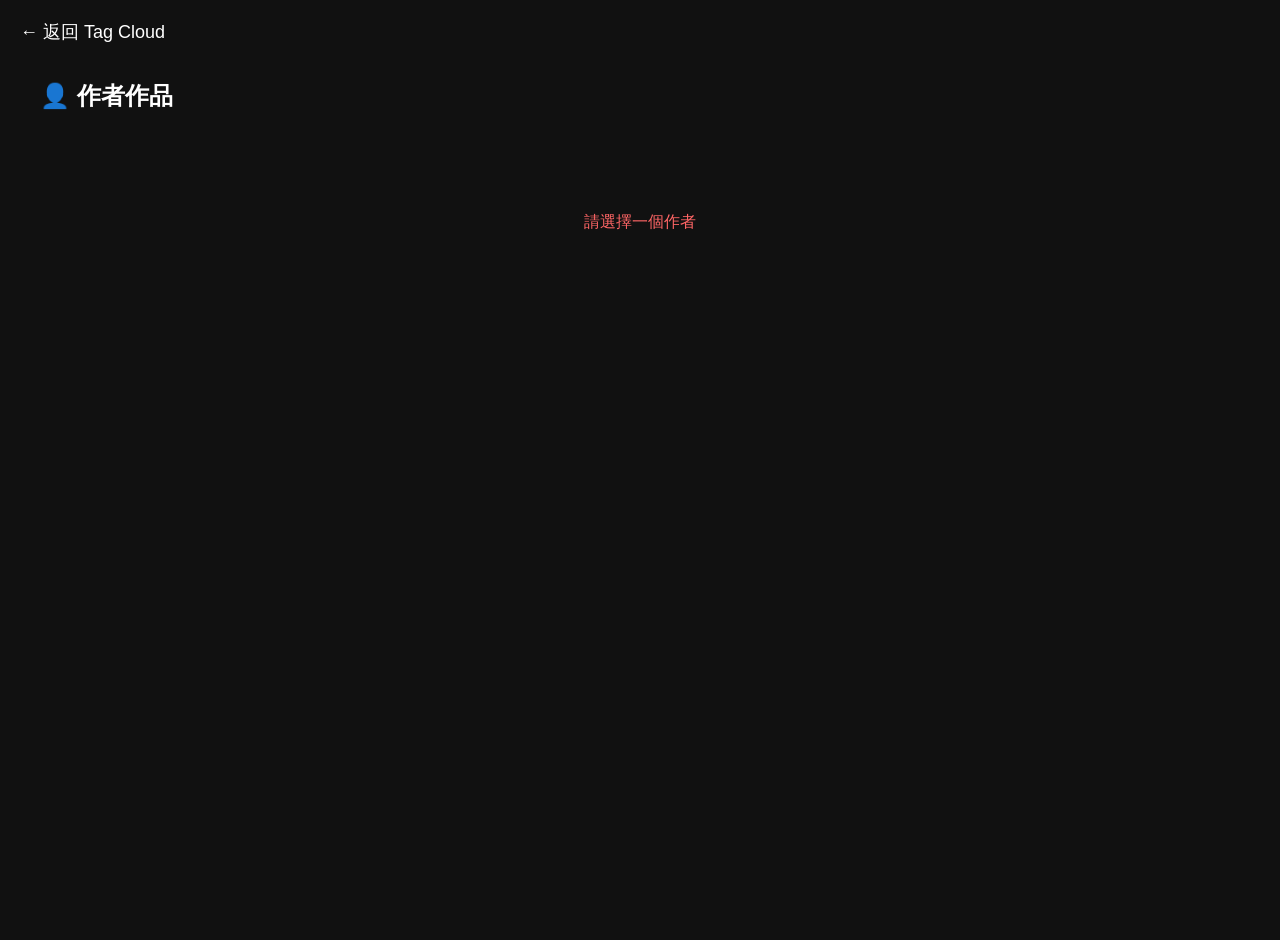
<file: author-filter.html>
<!DOCTYPE html>
<html lang='zh-Hant'>
<head>
<meta charset='UTF-8'>
<meta name='viewport' content='width=device-width, initial-scale=1.0'>
<title>作者篩選 - Daily Whisper</title>
<link rel='stylesheet' href='css/style.css'>
<style>
body { padding: 20px; background: #111; min-height: 100vh; overflow-y: auto; }
h2 { padding: 20px; margin-top: 40px; color: #fff; }
.back { position: fixed; top: 20px; left: 20px; color: #fff; text-decoration: none; z-index: 100; font-size: 18px; }
.author-filter { 
  position: fixed; 
  top: 20px; 
  right: 20px; 
  padding: 8px 16px; 
  background: linear-gradient(135deg, #667eea 0%, #764ba2 100%);
  color: #fff; 
  border-radius: 20px;
  font-size: 14px;
  z-index: 100;
}
.quote-list {
  max-width: 800px;
  margin: 0 auto;
}
.quote-item {
  padding: 30px 20px;
  border-bottom: 1px solid #333;
  color: #fff;
  position: relative;
  cursor: pointer;
  transition: background-color 0.2s;
}
.quote-item:hover {
  background-color: rgba(255,255,255,0.05);
}
.quote-text {
  font-size: 1.2em;
  line-height: 1.6;
  margin-bottom: 15px;
  white-space: pre-wrap;
}
.quote-author {
  color: #888;
  font-size: 0.9em;
}
.quote-tags {
  margin-top: 15px;
}
.quote-tag {
  display: inline-block;
  padding: 4px 12px;
  margin: 0 8px 8px 0;
  background: rgba(102, 126, 234, 0.3);
  color: #a0a0ff;
  border-radius: 12px;
  font-size: 0.8em;
}
.quote-date {
  position: absolute;
  top: 20px;
  right: 20px;
  color: #666;
  font-size: 0.75em;
}
.loading {
  text-align: center;
  color: #666;
  padding: 60px;
}
.error {
  text-align: center;
  color: #f66;
  padding: 60px;
}
.empty {
  text-align: center;
  color: #666;
  padding: 60px;
}
</style>
</head>
<body>
<a href='tags.html' class='back'>← 返回 Tag Cloud</a>
<span id='currentAuthor' class='author-filter'></span>
<h2>👤 作者作品</h2>
<div id='quoteList' class='quote-list'>
  <div class='loading'>載入中...</div>
</div>

<script>
const API_URL = 'https://script.google.com/macros/s/AKfycbyGnwnu0FDnCLGXofOwB4s7leYLEk3ssHfJsJCjTgOR5KEfwNWhoh6XdZFNnKkso1de/exec';

// 取得 URL 參數中的 author
const urlParams = new URLSearchParams(window.location.search);
const filterAuthor = urlParams.get('author');

async function loadFilteredQuotes() {
  const container = document.getElementById('quoteList');
  const authorDisplay = document.getElementById('currentAuthor');
  
  if (!filterAuthor) {
    container.innerHTML = '<div class="error">請選擇一個作者</div>';
    authorDisplay.style.display = 'none';
    return;
  }
  
  authorDisplay.textContent = filterAuthor;
  
  try {
    const res = await fetch(API_URL);
    if (!res.ok) throw new Error('Network response was not ok');
    
    const quotes = await res.json();
    if (!Array.isArray(quotes) || quotes.length === 0) {
      container.innerHTML = '<div class="error">尚無語錄資料</div>';
      return;
    }
    
    // 篩選符合作者的語錄
    const filtered = quotes.filter(q => 
      q.author && q.author.toLowerCase().includes(filterAuthor.toLowerCase())
    );
    
    if (filtered.length === 0) {
      container.innerHTML = `<div class="empty">沒有符合「${filterAuthor}」的作品</div>`;
      return;
    }
    
    // 渲染結果
    container.innerHTML = '';
    filtered.forEach(q => {
      const item = document.createElement('div');
      item.className = 'quote-item';
      
      // 日期顯示
      let dateHtml = '';
      if (q.createdDate) {
        const dateOnly = q.createdDate.split('T')[0];
        dateHtml = `<span class="quote-date">${dateOnly}</span>`;
      }
      
      // Tags 顯示
      let tagsHtml = '';
      if (q.tags && q.tags.length > 0) {
        tagsHtml = '<div class="quote-tags">' + 
          q.tags.map(t => `<span class="quote-tag">#${t}</span>`).join('') +
          '</div>';
      }
      
      item.innerHTML = `
        ${dateHtml}
        <div class="quote-text">${(q.text || '').replace(/\n/g, '<br>')}</div>
        <div class="quote-author">― ${q.author || '佚名'}</div>
        ${tagsHtml}
      `;
      
      // 點擊跳轉到主頁顯示該 Quote
      item.onclick = () => {
        const params = new URLSearchParams();
        params.set('text', q.text);
        params.set('author', q.author || '佚名');
        if (q.bgImage) params.set('bg', q.bgImage);
        window.location.href = `index.html?${params.toString()}`;
      };
      
      container.appendChild(item);
    });
    
    // 更新標題
    document.title = `${filterAuthor} - Daily Whisper`;
    
  } catch (error) {
    console.error('Failed to load quotes:', error);
    container.innerHTML = `<div class="error">載入失敗: ${error.message}</div>`;
  }
}

loadFilteredQuotes();
</script>
</body>
</html>
</file>
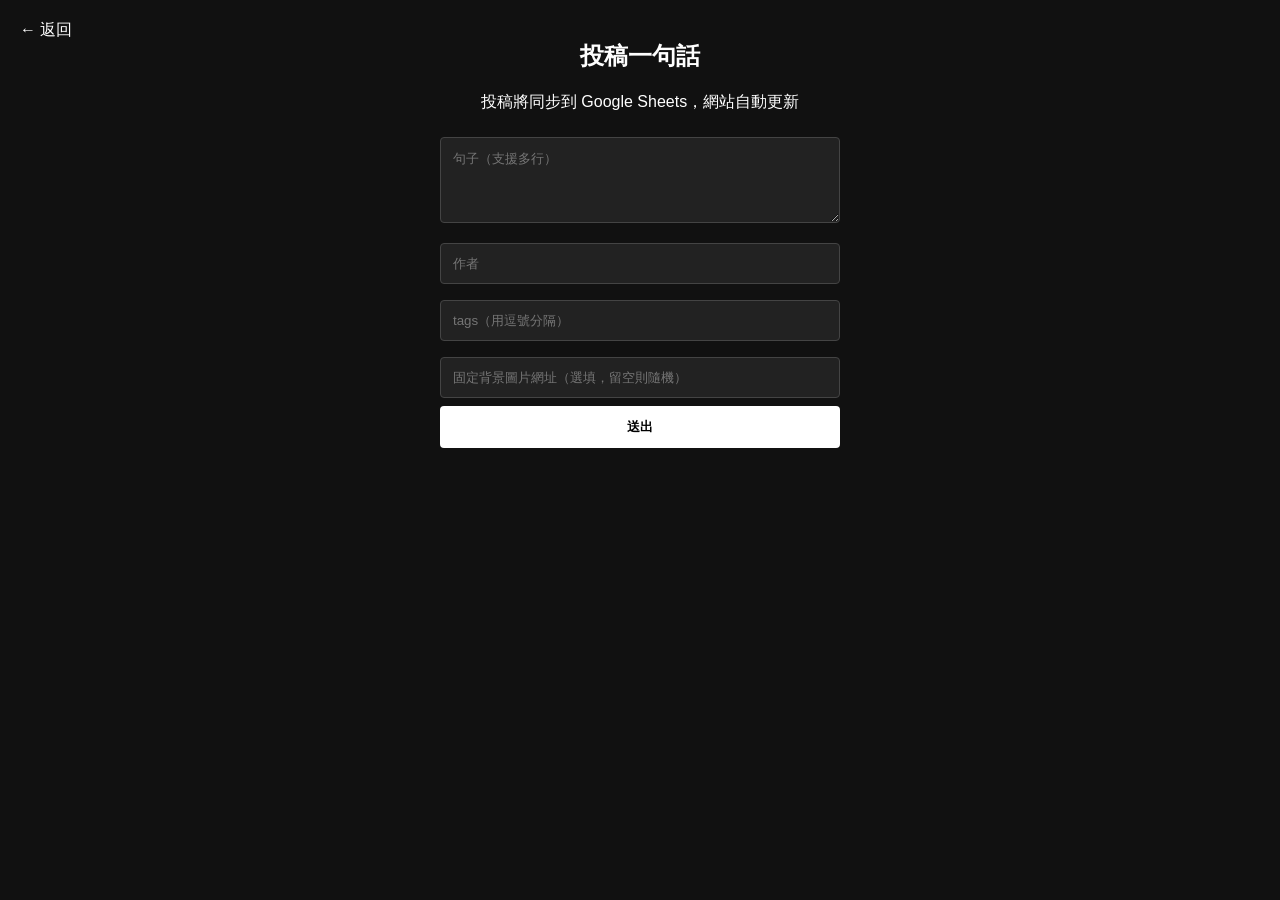
<file: submit.html>
<!DOCTYPE html>
<html lang='zh-Hant'>
<head>
<meta charset='UTF-8'>
<meta name='viewport' content='width=device-width, initial-scale=1.0'>
<title>投稿 - Daily Whisper</title>
<link rel='stylesheet' href='css/style.css'>
<style>
body { padding: 20px; background: #111; }
form { max-width: 400px; margin: 0 auto; }
input, textarea { width: 100%; padding: 12px; margin: 8px 0; border: 1px solid #444; background: #222; color: #fff; border-radius: 4px; box-sizing: border-box; font-family: inherit; }
textarea { resize: vertical; }
button { width: 100%; padding: 12px; background: #fff; color: #000; border: none; border-radius: 4px; cursor: pointer; font-weight: bold; }
h2, p { text-align: center; }
.back { position: fixed; top: 20px; left: 20px; color: #fff; text-decoration: none; }
</style>
</head>
<body>
<a href='index.html' class='back'>← 返回</a>
<h2>投稿一句話</h2>
<p>投稿將同步到 Google Sheets，網站自動更新</p>
<form id='form'>
  <textarea placeholder='句子（支援多行）' id='text' rows='4' required></textarea><br>
  <input placeholder='作者' id='author' required><br>
  <input placeholder='tags（用逗號分隔）' id='tags'><br>
  <input placeholder='固定背景圖片網址（選填，留空則隨機）' id='bgImage'><br>
  <button type='submit'>送出</button>
</form>
<script>
// Google Apps Script Web App URL - 請替換成你的部署 URL
const SUBMIT_API_URL = 'https://script.google.com/macros/s/AKfycbyGnwnu0FDnCLGXofOwB4s7leYLEk3ssHfJsJCjTgOR5KEfwNWhoh6XdZFNnKkso1de/exec';

document.getElementById('form').onsubmit = async (e) => {
  e.preventDefault();
  const submitBtn = document.querySelector('button[type="submit"]');
  const originalText = submitBtn.textContent;

  const text = document.getElementById('text').value;
  const author = document.getElementById('author').value;
  const tags = document.getElementById('tags').value.split(',').filter(t => t.trim());
  const bgImage = document.getElementById('bgImage').value.trim();

  // 檢查 API URL 是否已設定
  if (SUBMIT_API_URL.includes('YOUR_SCRIPT_ID')) {
    alert('請先設定 SUBMIT_API_URL：\n編輯 submit.html 檔案，將 SUBMIT_API_URL 替換為你的 Google Apps Script Web App URL');
    return;
  }

  submitBtn.textContent = '送出中...';
  submitBtn.disabled = true;

  try {
    // 使用 FormData 格式（避免 CORS preflight）
    const formData = new URLSearchParams();
    formData.append('text', text);
    formData.append('author', author);
    formData.append('tags', tags.join(','));
    formData.append('bgImage', bgImage);
    
    const response = await fetch(SUBMIT_API_URL, {
      method: 'POST',
      headers: {
        'Content-Type': 'application/x-www-form-urlencoded',
      },
      body: formData.toString()
    });

    const result = await response.json();

    if (result.success) {
      alert('✓ 投稿成功！\n\n句子：' + text.substring(0, 50) + (text.length > 50 ? '...' : '') + '\n作者：' + author);
      document.getElementById('form').reset();
    } else {
      alert('✗ 投稿失敗：' + (result.error || '未知錯誤'));
    }
  } catch (error) {
    alert('✗ 網路錯誤：' + error.message + '\n\n請確認：\n1. Google Apps Script 已正確部署\n2. SUBMIT_API_URL 設定正確\n3. CORS 設定已完成（參考 google-apps-script-submit.md）');
  } finally {
    submitBtn.textContent = originalText;
    submitBtn.disabled = false;
  }
};
</script>
</body>
</html>
</file>
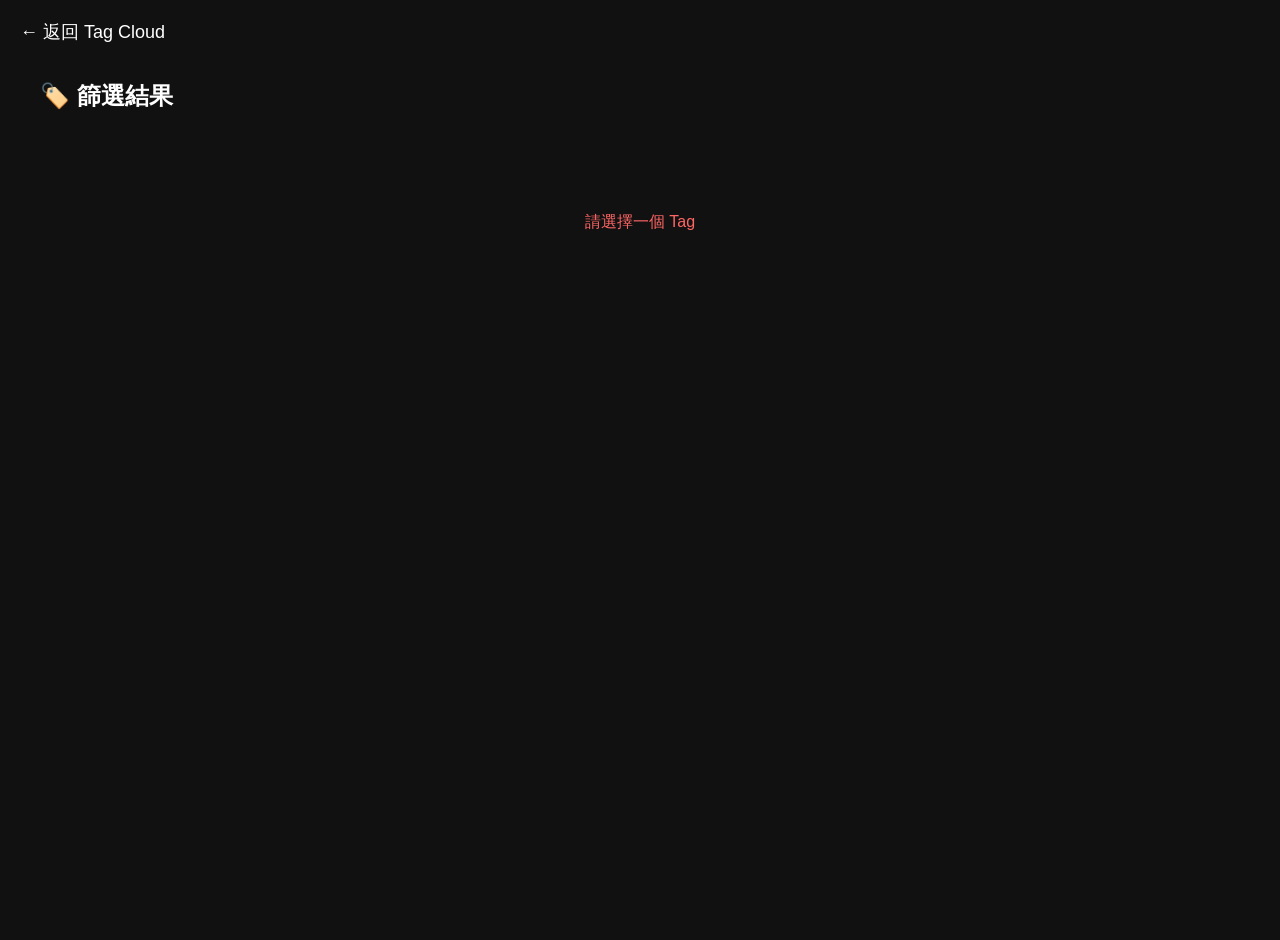
<file: tag-filter.html>
<!DOCTYPE html>
<html lang='zh-Hant'>
<head>
<meta charset='UTF-8'>
<meta name='viewport' content='width=device-width, initial-scale=1.0'>
<title>Tag 篩選 - Daily Whisper</title>
<link rel='stylesheet' href='css/style.css'>
<style>
body { padding: 20px; background: #111; min-height: 100vh; overflow-y: auto; }
h2 { padding: 20px; margin-top: 40px; color: #fff; }
.back { position: fixed; top: 20px; left: 20px; color: #fff; text-decoration: none; z-index: 100; font-size: 18px; }
.tag-filter { 
  position: fixed; 
  top: 20px; 
  right: 20px; 
  padding: 8px 16px; 
  background: linear-gradient(135deg, #667eea 0%, #764ba2 100%);
  color: #fff; 
  border-radius: 20px;
  font-size: 14px;
  z-index: 100;
}
.quote-list {
  max-width: 800px;
  margin: 0 auto;
}
.quote-item {
  padding: 30px 20px;
  border-bottom: 1px solid #333;
  color: #fff;
  position: relative;
  cursor: pointer;
  transition: background-color 0.2s;
}
.quote-item:hover {
  background-color: rgba(255,255,255,0.05);
}
.quote-text {
  font-size: 1.2em;
  line-height: 1.6;
  margin-bottom: 15px;
  white-space: pre-wrap;
}
.quote-author {
  color: #888;
  font-size: 0.9em;
}
.quote-tags {
  margin-top: 15px;
}
.quote-tag {
  display: inline-block;
  padding: 4px 12px;
  margin: 0 8px 8px 0;
  background: rgba(102, 126, 234, 0.3);
  color: #a0a0ff;
  border-radius: 12px;
  font-size: 0.8em;
}
.quote-tag.active {
  background: linear-gradient(135deg, #667eea 0%, #764ba2 100%);
  color: #fff;
}
.quote-date {
  position: absolute;
  top: 20px;
  right: 20px;
  color: #666;
  font-size: 0.75em;
}
.loading {
  text-align: center;
  color: #666;
  padding: 60px;
}
.error {
  text-align: center;
  color: #f66;
  padding: 60px;
}
.empty {
  text-align: center;
  color: #666;
  padding: 60px;
}
</style>
</head>
<body>
<a href='tags.html' class='back'>← 返回 Tag Cloud</a>
<span id='currentTag' class='tag-filter'></span>
<h2>🏷️ 篩選結果</h2>
<div id='quoteList' class='quote-list'>
  <div class='loading'>載入中...</div>
</div>

<script>
const API_URL = 'https://script.google.com/macros/s/AKfycbyGnwnu0FDnCLGXofOwB4s7leYLEk3ssHfJsJCjTgOR5KEfwNWhoh6XdZFNnKkso1de/exec';

// 取得 URL 參數中的 tag
const urlParams = new URLSearchParams(window.location.search);
const filterTag = urlParams.get('tag');

async function loadFilteredQuotes() {
  const container = document.getElementById('quoteList');
  const tagDisplay = document.getElementById('currentTag');
  
  if (!filterTag) {
    container.innerHTML = '<div class="error">請選擇一個 Tag</div>';
    tagDisplay.style.display = 'none';
    return;
  }
  
  tagDisplay.textContent = `#${filterTag}`;
  
  try {
    const res = await fetch(API_URL);
    if (!res.ok) throw new Error('Network response was not ok');
    
    const quotes = await res.json();
    if (!Array.isArray(quotes) || quotes.length === 0) {
      container.innerHTML = '<div class="error">尚無語錄資料</div>';
      return;
    }
    
    // 篩選符合 Tag 的語錄
    const filtered = quotes.filter(q => 
      q.tags && q.tags.some(t => t.toLowerCase() === filterTag.toLowerCase())
    );
    
    if (filtered.length === 0) {
      container.innerHTML = `<div class="empty">沒有符合「${filterTag}」的語錄</div>`;
      return;
    }
    
    // 渲染結果
    container.innerHTML = '';
    filtered.forEach(q => {
      const item = document.createElement('div');
      item.className = 'quote-item';
      
      // 日期顯示
      let dateHtml = '';
      if (q.createdDate) {
        // 只取日期部分 (YYYY-MM-DD)
        const dateOnly = q.createdDate.split('T')[0];
        dateHtml = `<span class="quote-date">${dateOnly}</span>`;
      }
      
      // Tags 顯示
      let tagsHtml = '';
      if (q.tags && q.tags.length > 0) {
        tagsHtml = '<div class="quote-tags">' + 
          q.tags.map(t => `<span class="quote-tag ${t.toLowerCase() === filterTag.toLowerCase() ? 'active' : ''}">#${t}</span>`).join('') +
          '</div>';
      }
      
      item.innerHTML = `
        ${dateHtml}
        <div class="quote-text">${(q.text || '').replace(/\n/g, '<br>')}</div>
        <div class="quote-author">― ${q.author || '佚名'}</div>
        ${tagsHtml}
      `;
      
      // 點擊跳轉到主頁顯示該 Quote
      item.onclick = () => {
        const params = new URLSearchParams();
        params.set('text', q.text);
        params.set('author', q.author || '佚名');
        if (q.bgImage) params.set('bg', q.bgImage);
        window.location.href = `index.html?${params.toString()}`;
      };
      
      container.appendChild(item);
    });
    
    // 更新標題
    document.title = `#${filterTag} - Daily Whisper`;
    
  } catch (error) {
    console.error('Failed to load quotes:', error);
    container.innerHTML = `<div class="error">載入失敗: ${error.message}</div>`;
  }
}

loadFilteredQuotes();
</script>
</body>
</html>
</file>
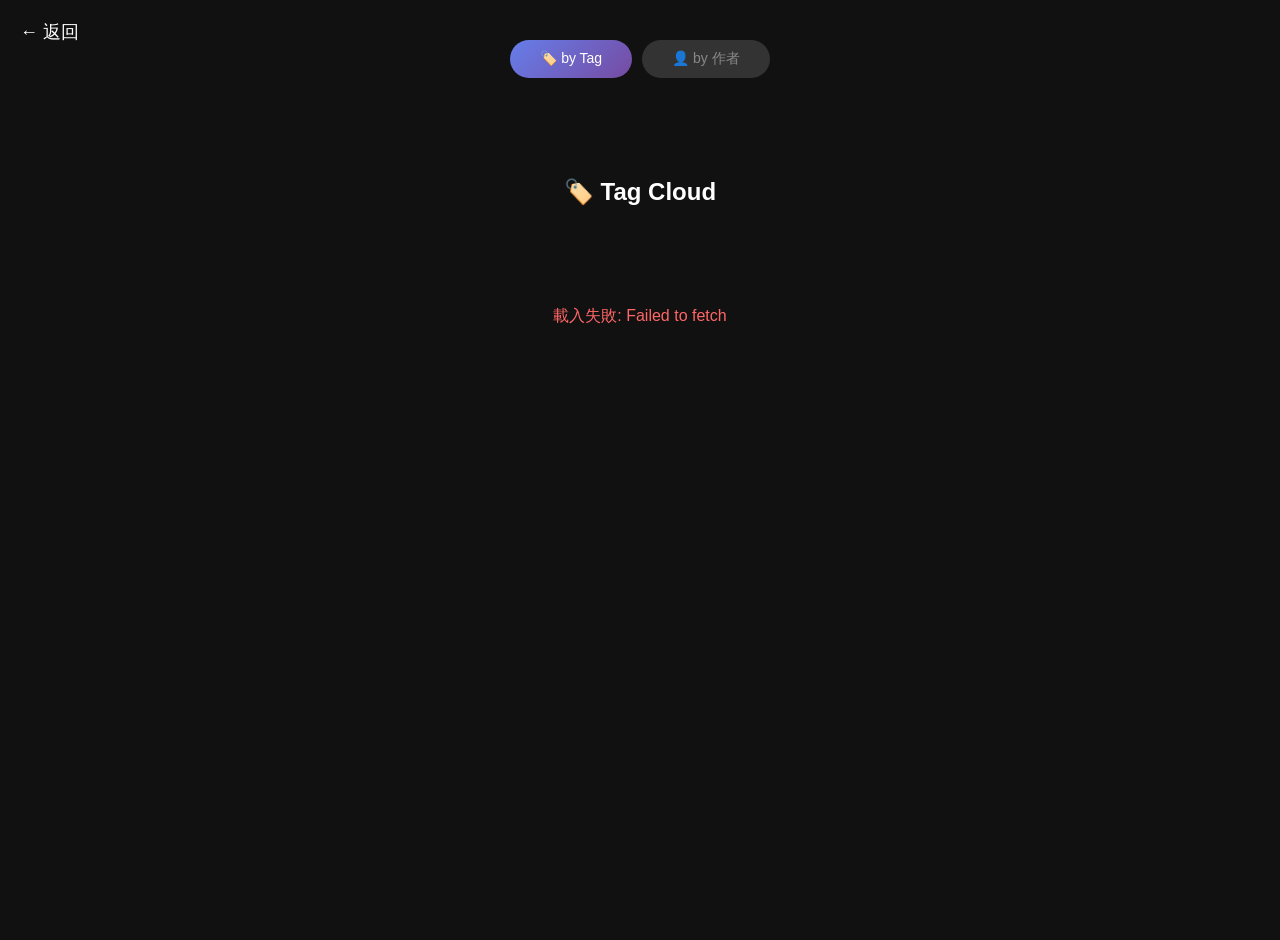
<file: tags.html>
<!DOCTYPE html>
<html lang='zh-Hant'>
<head>
<meta charset='UTF-8'>
<meta name='viewport' content='width=device-width, initial-scale=1.0'>
<title>Tag Cloud - Daily Whisper</title>
<link rel='stylesheet' href='css/style.css'>
<style>
body { padding: 20px; background: #111; min-height: 100vh; overflow-y: auto; }
h2 { padding: 20px; margin-top: 80px; color: #fff; text-align: center; }
.back { position: fixed; top: 20px; left: 20px; color: #fff; text-decoration: none; z-index: 100; font-size: 18px; }
.view-tabs {
  display: flex;
  justify-content: center;
  gap: 10px;
  margin: 20px auto;
  max-width: 400px;
}
.view-tab {
  padding: 10px 30px;
  background: #333;
  color: #888;
  border-radius: 25px;
  cursor: pointer;
  transition: all 0.3s;
  font-size: 14px;
}
.view-tab.active {
  background: linear-gradient(135deg, #667eea 0%, #764ba2 100%);
  color: #fff;
}
.tag-cloud {
  display: flex;
  flex-wrap: wrap;
  gap: 15px;
  padding: 20px;
  justify-content: center;
}
.tag-item {
  display: inline-block;
  padding: 10px 20px;
  border-radius: 25px;
  background: linear-gradient(135deg, #667eea 0%, #764ba2 100%);
  color: #fff;
  text-decoration: none;
  transition: transform 0.2s, box-shadow 0.2s;
  cursor: pointer;
}
.tag-item:hover {
  transform: scale(1.1);
  box-shadow: 0 5px 20px rgba(102, 126, 234, 0.5);
}
.tag-count {
  font-size: 0.8em;
  opacity: 0.8;
  margin-left: 5px;
}
.author-cloud {
  display: flex;
  flex-wrap: wrap;
  gap: 15px;
  padding: 20px;
  justify-content: center;
}
.author-item {
  display: inline-block;
  padding: 10px 20px;
  border-radius: 25px;
  background: linear-gradient(135deg, #f093fb 0%, #f5576c 100%);
  color: #fff;
  text-decoration: none;
  transition: transform 0.2s, box-shadow 0.2s;
  cursor: pointer;
}
.author-item:hover {
  transform: scale(1.1);
  box-shadow: 0 5px 20px rgba(240, 147, 251, 0.5);
}
.author-count {
  font-size: 0.8em;
  opacity: 0.8;
  margin-left: 5px;
}
.loading {
  text-align: center;
  color: #666;
  padding: 40px;
}
.error {
  text-align: center;
  color: #f66;
  padding: 40px;
}
</style>
</head>
<body>
<a href='index.html' class='back'>← 返回</a>
<div class='view-tabs'>
  <div class='view-tab active' onclick='switchView("tags")'>🏷️ by Tag</div>
  <div class='view-tab' onclick='switchView("authors")'>👤 by 作者</div>
</div>
<h2 id='pageTitle'>🏷️ Tag Cloud</h2>
<div id='contentArea'>
  <div id='tagCloud' class='tag-cloud'>
    <div class='loading'>載入中...</div>
  </div>
</div>

<script>
const API_URL = 'https://script.google.com/macros/s/AKfycbyGnwnu0FDnCLGXofOwB4s7leYLEk3ssHfJsJCjTgOR5KEfwNWhoh6XdZFNnKkso1de/exec';

let quotesData = [];
let currentView = 'tags';

async function loadData() {
  const container = document.getElementById(currentView === 'tags' ? 'tagCloud' : 'authorCloud') || document.getElementById('contentArea');
  
  try {
    const res = await fetch(API_URL);
    if (!res.ok) throw new Error('Network response was not ok');
    
    quotesData = await res.json();
    if (!Array.isArray(quotesData) || quotesData.length === 0) {
      container.innerHTML = '<div class="error">尚無語錄資料</div>';
      return;
    }
    
    if (currentView === 'tags') {
      renderTags();
    } else {
      renderAuthors();
    }
    
  } catch (error) {
    console.error('Failed to load data:', error);
    container.innerHTML = `<div class="error">載入失敗: ${error.message}</div>`;
  }
}

function renderTags() {
  const container = document.getElementById('tagCloud') || document.createElement('div');
  container.id = 'tagCloud';
  container.className = 'tag-cloud';
  
  const tagCounts = {};
  quotesData.forEach(q => {
    if (q.tags && Array.isArray(q.tags)) {
      q.tags.forEach(tag => {
        if (tag) {
          tagCounts[tag] = (tagCounts[tag] || 0) + 1;
        }
      });
    }
  });
  
  const sortedTags = Object.entries(tagCounts).sort((a, b) => b[1] - a[1]);
  
  container.innerHTML = '';
  sortedTags.forEach(([tag, count]) => {
    const tagEl = document.createElement('a');
    tagEl.className = 'tag-item';
    tagEl.href = `tag-filter.html?tag=${encodeURIComponent(tag)}`;
    tagEl.innerHTML = `#${tag}<span class="tag-count">(${count})</span>`;
    container.appendChild(tagEl);
  });
  
  const contentArea = document.getElementById('contentArea');
  contentArea.innerHTML = '';
  contentArea.appendChild(container);
}

function renderAuthors() {
  const container = document.getElementById('authorCloud') || document.createElement('div');
  container.id = 'authorCloud';
  container.className = 'author-cloud';
  
  const authorCounts = {};
  quotesData.forEach(q => {
    // 支援多個作者（以逗號分隔），如："陳牧師, 張傳道"
    const authorStr = q.author || '佚名';
    const authors = authorStr.split(',').map(a => a.trim()).filter(a => a);
    authors.forEach(author => {
      authorCounts[author] = (authorCounts[author] || 0) + 1;
    });
  });
  
  const sortedAuthors = Object.entries(authorCounts).sort((a, b) => b[1] - a[1]);
  
  container.innerHTML = '';
  sortedAuthors.forEach(([author, count]) => {
    const authorEl = document.createElement('a');
    authorEl.className = 'author-item';
    authorEl.href = `author-filter.html?author=${encodeURIComponent(author)}`;
    authorEl.innerHTML = `${author}<span class="author-count">(${count})</span>`;
    container.appendChild(authorEl);
  });
  
  const contentArea = document.getElementById('contentArea');
  contentArea.innerHTML = '';
  contentArea.appendChild(container);
}

function switchView(view) {
  currentView = view;
  
  // 更新標籤狀態
  document.querySelectorAll('.view-tab').forEach(tab => {
    tab.classList.remove('active');
  });
  event.target.classList.add('active');
  
  // 更新標題
  document.getElementById('pageTitle').textContent = view === 'tags' ? '🏷️ Tag Cloud' : '👤 Authors';
  
  // 渲染內容
  if (quotesData.length === 0) {
    loadData();
  } else if (view === 'tags') {
    renderTags();
  } else {
    renderAuthors();
  }
}

loadData();
</script>
</body>
</html>
</file>
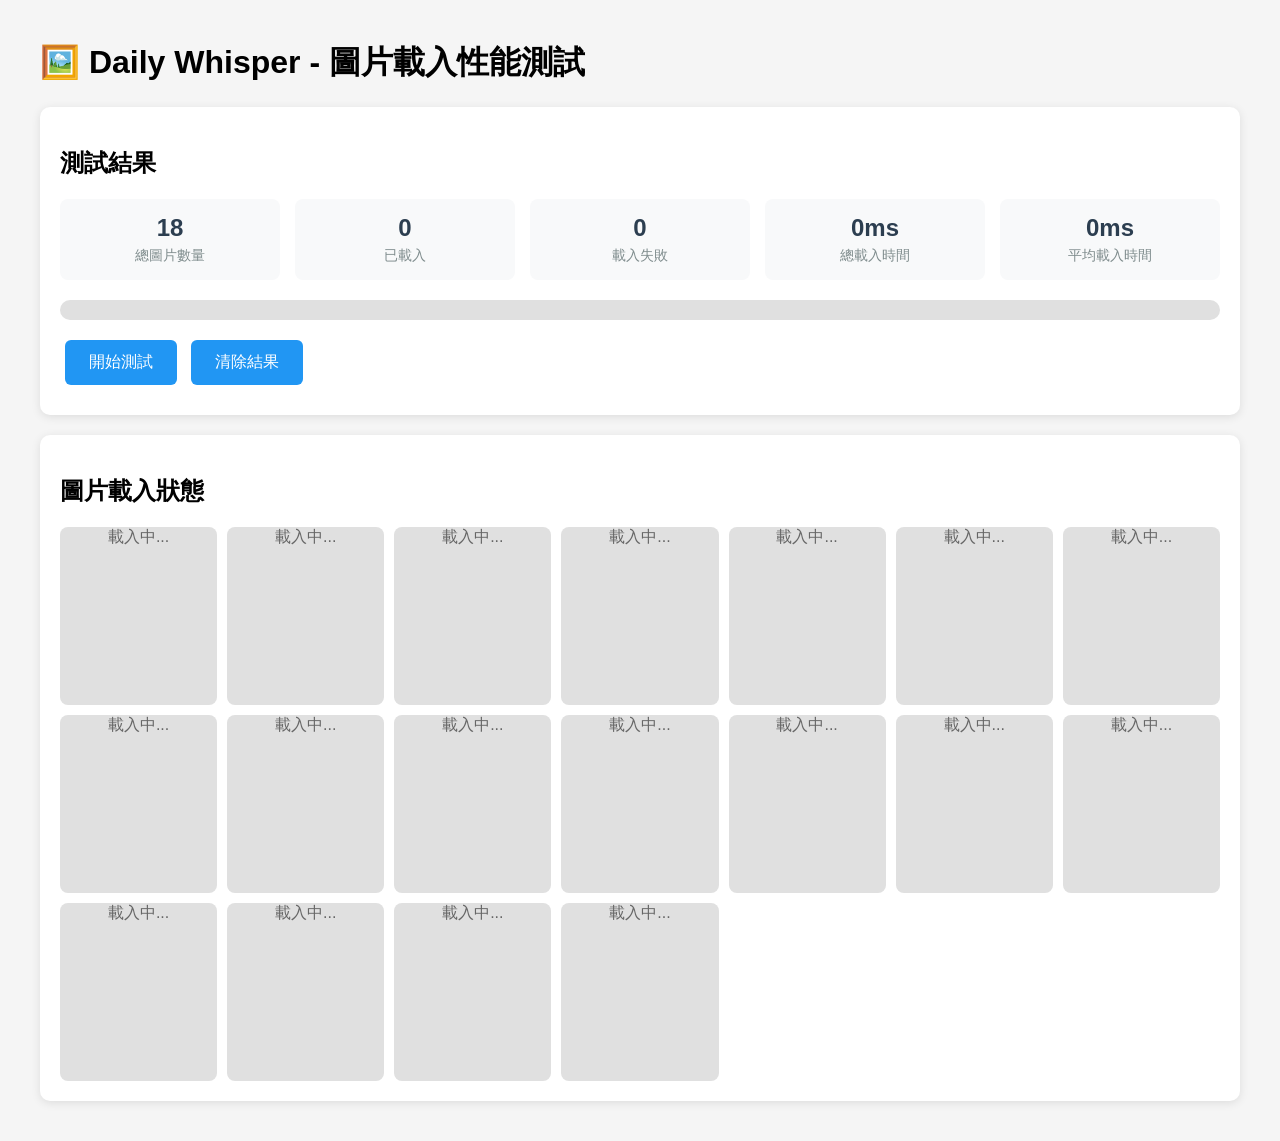
<file: test-image-loading.html>
<!DOCTYPE html>
<html lang="zh-TW">
<head>
    <meta charset="UTF-8">
    <meta name="viewport" content="width=device-width, initial-scale=1.0">
    <title>圖片載入性能測試</title>
    <style>
        body {
            font-family: 'Chiron GoRound TC', sans-serif;
            max-width: 1200px;
            margin: 0 auto;
            padding: 20px;
            background: #f5f5f5;
        }
        .test-container {
            background: white;
            padding: 20px;
            border-radius: 10px;
            margin-bottom: 20px;
            box-shadow: 0 2px 10px rgba(0,0,0,0.1);
        }
        .stats {
            display: grid;
            grid-template-columns: repeat(auto-fit, minmax(200px, 1fr));
            gap: 15px;
            margin: 20px 0;
        }
        .stat-item {
            background: #f8f9fa;
            padding: 15px;
            border-radius: 8px;
            text-align: center;
        }
        .stat-value {
            font-size: 24px;
            font-weight: bold;
            color: #2c3e50;
        }
        .stat-label {
            font-size: 14px;
            color: #7f8c8d;
            margin-top: 5px;
        }
        .image-grid {
            display: grid;
            grid-template-columns: repeat(auto-fill, minmax(150px, 1fr));
            gap: 10px;
            margin-top: 20px;
        }
        .image-item {
            position: relative;
            padding-bottom: 100%;
            background: #e0e0e0;
            border-radius: 8px;
            overflow: hidden;
        }
        .image-item img {
            position: absolute;
            top: 0;
            left: 0;
            width: 100%;
            height: 100%;
            object-fit: cover;
        }
        .loading {
            display: flex;
            align-items: center;
            justify-content: center;
            height: 100%;
            color: #666;
        }
        .loaded {
            border: 2px solid #4caf50;
        }
        .error {
            border: 2px solid #f44336;
        }
        button {
            background: #2196f3;
            color: white;
            border: none;
            padding: 12px 24px;
            border-radius: 6px;
            cursor: pointer;
            font-size: 16px;
            margin: 10px 5px;
        }
        button:hover {
            background: #1976d2;
        }
        .progress-bar {
            width: 100%;
            height: 20px;
            background: #e0e0e0;
            border-radius: 10px;
            overflow: hidden;
            margin: 10px 0;
        }
        .progress-fill {
            height: 100%;
            background: linear-gradient(90deg, #4caf50, #8bc34a);
            width: 0%;
            transition: width 0.3s ease;
        }
    </style>
</head>
<body>
    <h1>🖼️ Daily Whisper - 圖片載入性能測試</h1>
    
    <div class="test-container">
        <h2>測試結果</h2>
        <div class="stats">
            <div class="stat-item">
                <div class="stat-value" id="totalImages">0</div>
                <div class="stat-label">總圖片數量</div>
            </div>
            <div class="stat-item">
                <div class="stat-value" id="loadedImages">0</div>
                <div class="stat-label">已載入</div>
            </div>
            <div class="stat-item">
                <div class="stat-value" id="errorImages">0</div>
                <div class="stat-label">載入失敗</div>
            </div>
            <div class="stat-item">
                <div class="stat-value" id="loadTime">0ms</div>
                <div class="stat-label">總載入時間</div>
            </div>
            <div class="stat-item">
                <div class="stat-value" id="avgTime">0ms</div>
                <div class="stat-label">平均載入時間</div>
            </div>
        </div>
        
        <div class="progress-bar">
            <div class="progress-fill" id="progressFill"></div>
        </div>
        
        <button onclick="startTest()">開始測試</button>
        <button onclick="clearResults()">清除結果</button>
    </div>
    
    <div class="test-container">
        <h2>圖片載入狀態</h2>
        <div class="image-grid" id="imageGrid"></div>
    </div>

    <script>
        // 從 app.js 複製的圖片陣列（修改後的版本）
        const images = [
          "https://images.unsplash.com/photo-1751441839591-119ba895ce19?q=60",
          "https://images.unsplash.com/photo-1752035680973-79d3836f317a?q=60",
          "https://images.unsplash.com/photo-1750711642160-efc6e052751a?q=60",
          "https://images.unsplash.com/photo-1470093014438-2ede8d7a4818?q=60",
          "https://images.unsplash.com/photo-1749259560252-ca132892004f?q=60",
          "https://images.unsplash.com/photo-1745669754254-c30c98e5f8b1?q=60",
          "https://images.unsplash.com/photo-1485808269728-77bb07c059a8?q=60",
          "https://plus.unsplash.com/premium_photo-1681825187840-74ac15b37e6b?q=60",
          "https://images.unsplash.com/photo-1499209974431-9dddcece7f88?q=60",
          "https://images.unsplash.com/photo-1457139621581-298d1801c832?q=60",
          "https://images.unsplash.com/photo-1742845918430-c6093f93f740?q=60",
          "https://images.unsplash.com/photo-1610131635230-9c4afb6238b7?q=60",
          "https://images.unsplash.com/photo-1470432581262-e7880e8fe79a?q=60",
          "https://images.unsplash.com/photo-1454486837617-ce8e1ba5ebfe?q=60",
          "https://images.unsplash.com/photo-1544911845-1f34a3eb46b1?q=60",
          "https://images.unsplash.com/photo-1514519273132-6a1abd48302c?q=60",
          "https://images.unsplash.com/photo-1464660439080-b79116909ce7?q=60",
          "https://images.unsplash.com/photo-1516655855035-d5215bcb5604?q=60"
        ];

        let startTime;
        let loadTimes = [];
        let loadedCount = 0;
        let errorCount = 0;

        function initImageGrid() {
            const grid = document.getElementById('imageGrid');
            grid.innerHTML = '';
            
            images.forEach((url, index) => {
                const item = document.createElement('div');
                item.className = 'image-item';
                item.id = `image-${index}`;
                
                const loading = document.createElement('div');
                loading.className = 'loading';
                loading.textContent = '載入中...';
                
                item.appendChild(loading);
                grid.appendChild(item);
            });
            
            document.getElementById('totalImages').textContent = images.length;
        }

        function loadImage(url, index) {
            return new Promise((resolve) => {
                const img = new Image();
                const loadStartTime = performance.now();
                
                img.onload = () => {
                    const loadEndTime = performance.now();
                    const loadTime = loadEndTime - loadStartTime;
                    loadTimes.push(loadTime);
                    
                    const item = document.getElementById(`image-${index}`);
                    item.innerHTML = '';
                    item.appendChild(img);
                    item.classList.add('loaded');
                    
                    loadedCount++;
                    updateStats();
                    resolve();
                };
                
                img.onerror = () => {
                    const item = document.getElementById(`image-${index}`);
                    item.classList.add('error');
                    item.querySelector('.loading').textContent = '載入失敗';
                    
                    errorCount++;
                    updateStats();
                    resolve();
                };
                
                img.src = url;
            });
        }

        async function startTest() {
            startTime = performance.now();
            loadedCount = 0;
            errorCount = 0;
            loadTimes = [];
            
            initImageGrid();
            
            const promises = images.map((url, index) => loadImage(url, index));
            await Promise.all(promises);
            
            const endTime = performance.now();
            const totalTime = endTime - startTime;
            
            document.getElementById('loadTime').textContent = Math.round(totalTime) + 'ms';
            
            if (loadTimes.length > 0) {
                const avgTime = loadTimes.reduce((a, b) => a + b, 0) / loadTimes.length;
                document.getElementById('avgTime').textContent = Math.round(avgTime) + 'ms';
            }
        }

        function updateStats() {
            document.getElementById('loadedImages').textContent = loadedCount;
            document.getElementById('errorImages').textContent = errorCount;
            
            const progress = (loadedCount + errorCount) / images.length * 100;
            document.getElementById('progressFill').style.width = progress + '%';
        }

        function clearResults() {
            document.getElementById('loadedImages').textContent = '0';
            document.getElementById('errorImages').textContent = '0';
            document.getElementById('loadTime').textContent = '0ms';
            document.getElementById('avgTime').textContent = '0ms';
            document.getElementById('progressFill').style.width = '0%';
            document.getElementById('imageGrid').innerHTML = '';
        }

        // 初始化
        initImageGrid();
    </script>
</body>
</html>
</file>
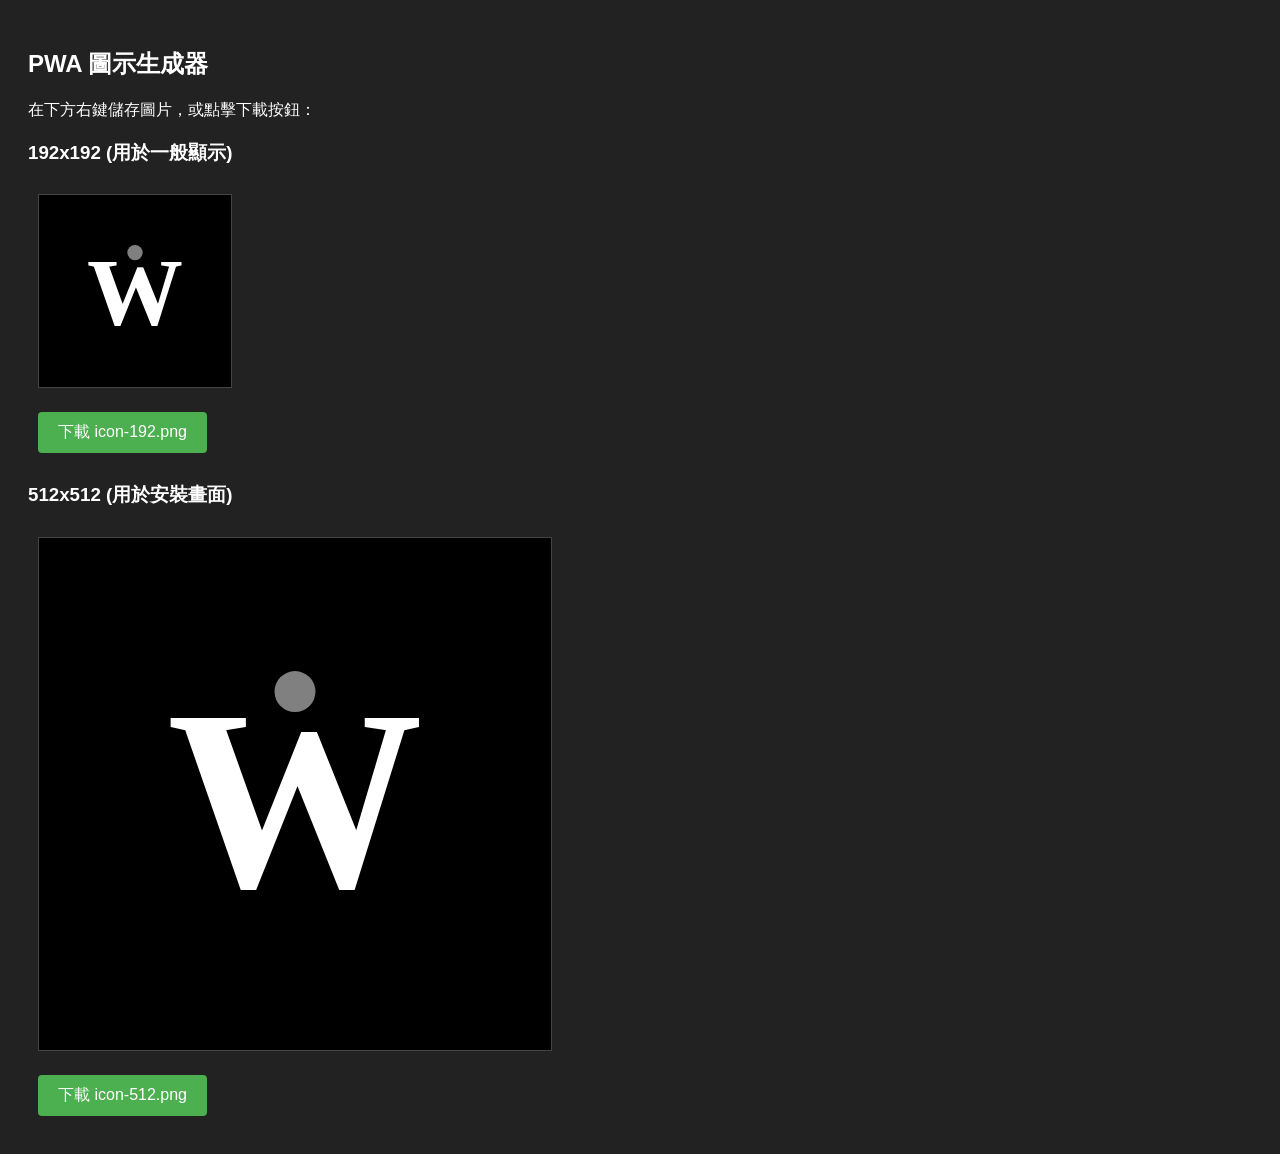
<file: assets/icon-generator.html>
<!DOCTYPE html>
<html>
<head>
<meta charset="UTF-8">
<title>PWA Icon Generator</title>
<style>
body { font-family: sans-serif; padding: 20px; background: #222; color: #fff; }
canvas { border: 1px solid #444; margin: 10px; }
.download-btn { 
  display: inline-block; 
  padding: 10px 20px; 
  background: #4CAF50; 
  color: #fff; 
  text-decoration: none; 
  border-radius: 4px; 
  margin: 10px;
}
</style>
</head>
<body>
<h2>PWA 圖示生成器</h2>
<p>在下方右鍵儲存圖片，或點擊下載按鈕：</p>

<h3>192x192 (用於一般顯示)</h3>
<canvas id="canvas192" width="192" height="192"></canvas>
<br>
<a id="download192" class="download-btn">下載 icon-192.png</a>

<h3>512x512 (用於安裝畫面)</h3>
<canvas id="canvas512" width="512" height="512"></canvas>
<br>
<a id="download512" class="download-btn">下載 icon-512.png</a>

<script>
function generateIcon(size, canvasId, downloadId) {
  const canvas = document.getElementById(canvasId);
  const ctx = canvas.getContext('2d');
  
  // 黑色背景
  ctx.fillStyle = '#000000';
  ctx.fillRect(0, 0, size, size);
  
  // 圓角
  ctx.globalCompositeOperation = 'destination-in';
  ctx.beginPath();
  ctx.roundRect(0, 0, size, size, size * 0.2);
  ctx.fill();
  ctx.globalCompositeOperation = 'source-over';
  
  // 重新繪製黑色背景（因為裁剪）
  const tempCanvas = document.createElement('canvas');
  tempCanvas.width = size;
  tempCanvas.height = size;
  const tempCtx = tempCanvas.getContext('2d');
  tempCtx.fillStyle = '#000000';
  tempCtx.fillRect(0, 0, size, size);
  
  // 字母 W
  tempCtx.fillStyle = '#ffffff';
  tempCtx.font = `bold ${size * 0.5}px serif`;
  tempCtx.textAlign = 'center';
  tempCtx.textBaseline = 'middle';
  tempCtx.fillText('W', size / 2, size / 2 + size * 0.05);
  
  // 小圓點
  tempCtx.beginPath();
  tempCtx.arc(size / 2, size * 0.3, size * 0.04, 0, Math.PI * 2);
  tempCtx.fillStyle = 'rgba(255,255,255,0.5)';
  tempCtx.fill();
  
  // 應用圓角蒙版
  ctx.drawImage(tempCanvas, 0, 0);
  
  // 設定下載連結
  const link = document.getElementById(downloadId);
  link.href = canvas.toDataURL('image/png');
  link.download = `icon-${size}.png`;
}

// 生成兩種尺寸
generateIcon(192, 'canvas192', 'download192');
generateIcon(512, 'canvas512', 'download512');
</script>
</body>
</html>
</file>
<file: css/style.css>
body { margin:0; font-family:-apple-system,BlinkMacSystemFont,sans-serif; background:#000; color:#fff; overflow:hidden; }
.logo { position:fixed; top:20px; left:20px; font-size:14px; opacity:.6; }
.controls { position:fixed; right:20px; bottom:40px; display:flex; flex-direction:column; gap:12px; z-index:100; }
.btn { width:42px; height:42px; border-radius:50%; background:rgba(255,255,255,.1); display:flex; justify-content:center; align-items:center; cursor:pointer; backdrop-filter:blur(10px); }
.container { height:100vh; overflow-y:scroll; scroll-snap-type:y mandatory; }
.slide { height:100vh; display:flex; justify-content:center; align-items:center; text-align:center; padding:30px; scroll-snap-align:start; opacity:0; transform:scale(1.05); filter:blur(10px); transition:.8s; }
.slide.active { opacity:1; transform:scale(1); filter:blur(0); }
.bg { position:absolute; inset:0; background-size:cover; background-position:center; z-index:-2; }
.overlay { position:absolute; inset:0; background:linear-gradient(to bottom, rgba(0,0,0,.2), rgba(0,0,0,.7)); }
.quote { font-size:32px; margin-bottom:20px;font-weight: 700; font-family: 'Chiron GoRound TC', sans-serif; }
.author { font-size:14px; opacity:.6; margin-bottom:20px;font-weight: 700; font-family: 'Chiron GoRound TC', sans-serif; }
.tag { border:1px solid rgba(255,255,255,.3); border-radius:20px; padding:5px 10px; margin:5px; display:inline-block;font-weight: 700; }

.quote-container {
  background-color: rgba(0, 0, 0, 0.3);
  padding: 1rem 2rem;
  border-radius: 8px;
  display: inline-block;
}

.quote-text {
  color: rgb(255, 255, 255);
  font-size: 1.8rem;
  font-weight: 600;
  font-style: italic;
  text-shadow: 0 2px 6px rgba(204, 200, 200, 0.7);
  margin-bottom: 0.5rem;
  font-family: 'Chiron GoRound TC', sans-serif;
}

.quote-author {
  color: rgba(255, 255, 255, 0.7);
  font-size: 1.2rem;
  text-shadow: 0 1px 3px rgba(0, 0, 0, 0.6);
  margin-bottom: 0.8rem;
  font-family: 'Chiron GoRound TC', sans-serif;
}

.quote-hashtag {
  color: rgba(255, 255, 255, 0.6);
  font-size: 1rem;
  text-shadow: 0 1px 2px rgba(0, 0, 0, 0.5);
}

/* 行動裝置字體調整 */
@media (max-width: 768px) {
  .quote { font-size: 22px; }
  .author { font-size: 12px; }
  .tag { font-size: 11px; padding: 3px 8px; }
  .quote-text { font-size: 1.4rem; }
  .quote-author { font-size: 1rem; }
  .quote-hashtag { font-size: 0.9rem; }
}
</file>
